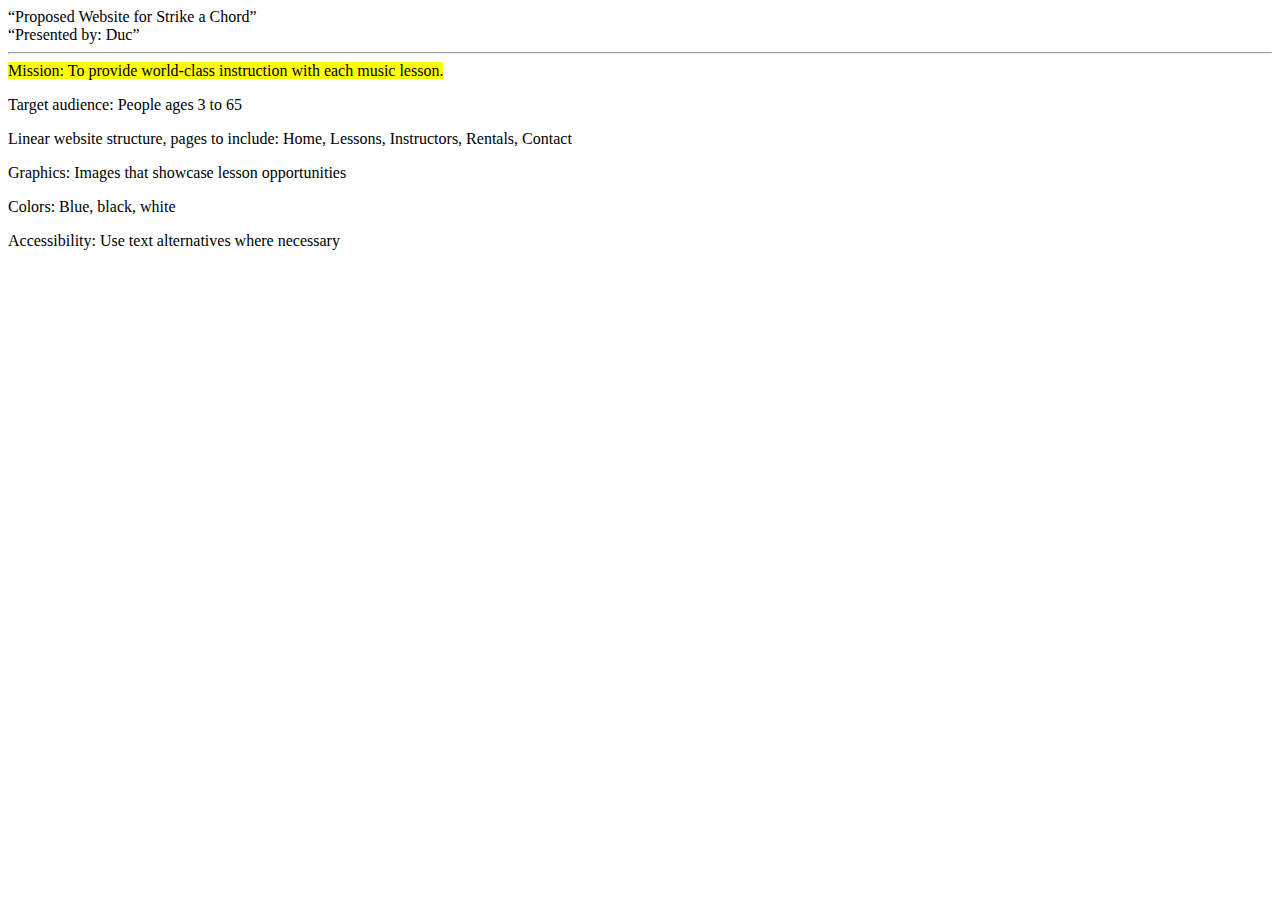
<file: Chapter1/lab1/plan.html>
<!DOCTYPE html>
<html lang="en">
<head>
    <meta charset='utf-8'>
    <title>Strike a Chord</title>
</head>
<body>
    <q>Proposed Website for Strike a Chord</q><br>
    <q>Presented by: Duc</q>
    <hr>

    <mark>Mission: To provide world-class instruction with each music lesson.</mark>

    <p>Target audience: People ages 3 to 65</p>

    <p>Linear website structure, pages to include: Home, Lessons, Instructors, Rentals, Contact</p>

    <p>Graphics: Images that showcase lesson opportunities</p>

    <p>Colors: Blue, black, white</p>

    <p>Accessibility: Use text alternatives where necessary</p>
</body>
</html>
</file>
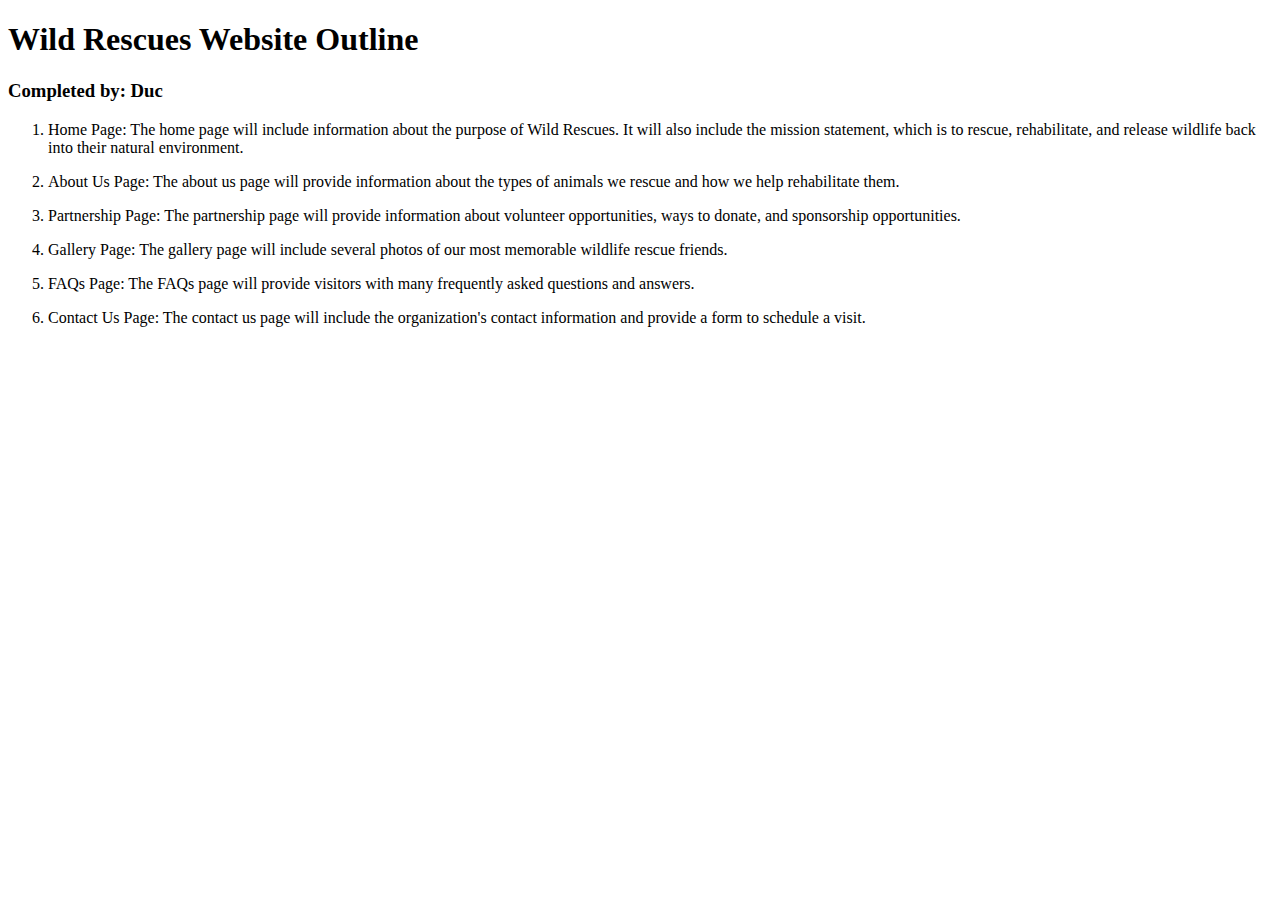
<file: Chapter1/lab2/rescuepages.html>
<!DOCTYPE html>
<html lang="en">
  <head>
    <meta charset="utf-8" />
    <title>Wild Rescues</title>
  </head>
  <body>
    <h1>Wild Rescues Website Outline</h1>

    <h3>Completed by: Duc</h3>

    <ol>
      <li>
        <p>
          Home Page: The home page will include information about the purpose of
          Wild Rescues. It will also include the mission statement, which is to
          rescue, rehabilitate, and release wildlife back into their natural
          environment.
        </p>
      </li>
      <li>
        <p>
          About Us Page: The about us page will provide information about the
          types of animals we rescue and how we help rehabilitate them.
        </p>
      </li>
      <li>
        <p>
          Partnership Page: The partnership page will provide information about
          volunteer opportunities, ways to donate, and sponsorship
          opportunities.
        </p>
      </li>
      <li>
        <p>
          Gallery Page: The gallery page will include several photos of our most
          memorable wildlife rescue friends.
        </p>
      </li>
      <li>
        <p>
          FAQs Page: The FAQs page will provide visitors with many frequently
          asked questions and answers.
        </p>
      </li>
      <li>
        <p>
          Contact Us Page: The contact us page will include the organization's
          contact information and provide a form to schedule a visit.
        </p>
      </li>
    </ol>
  </body>
</html>
</file>
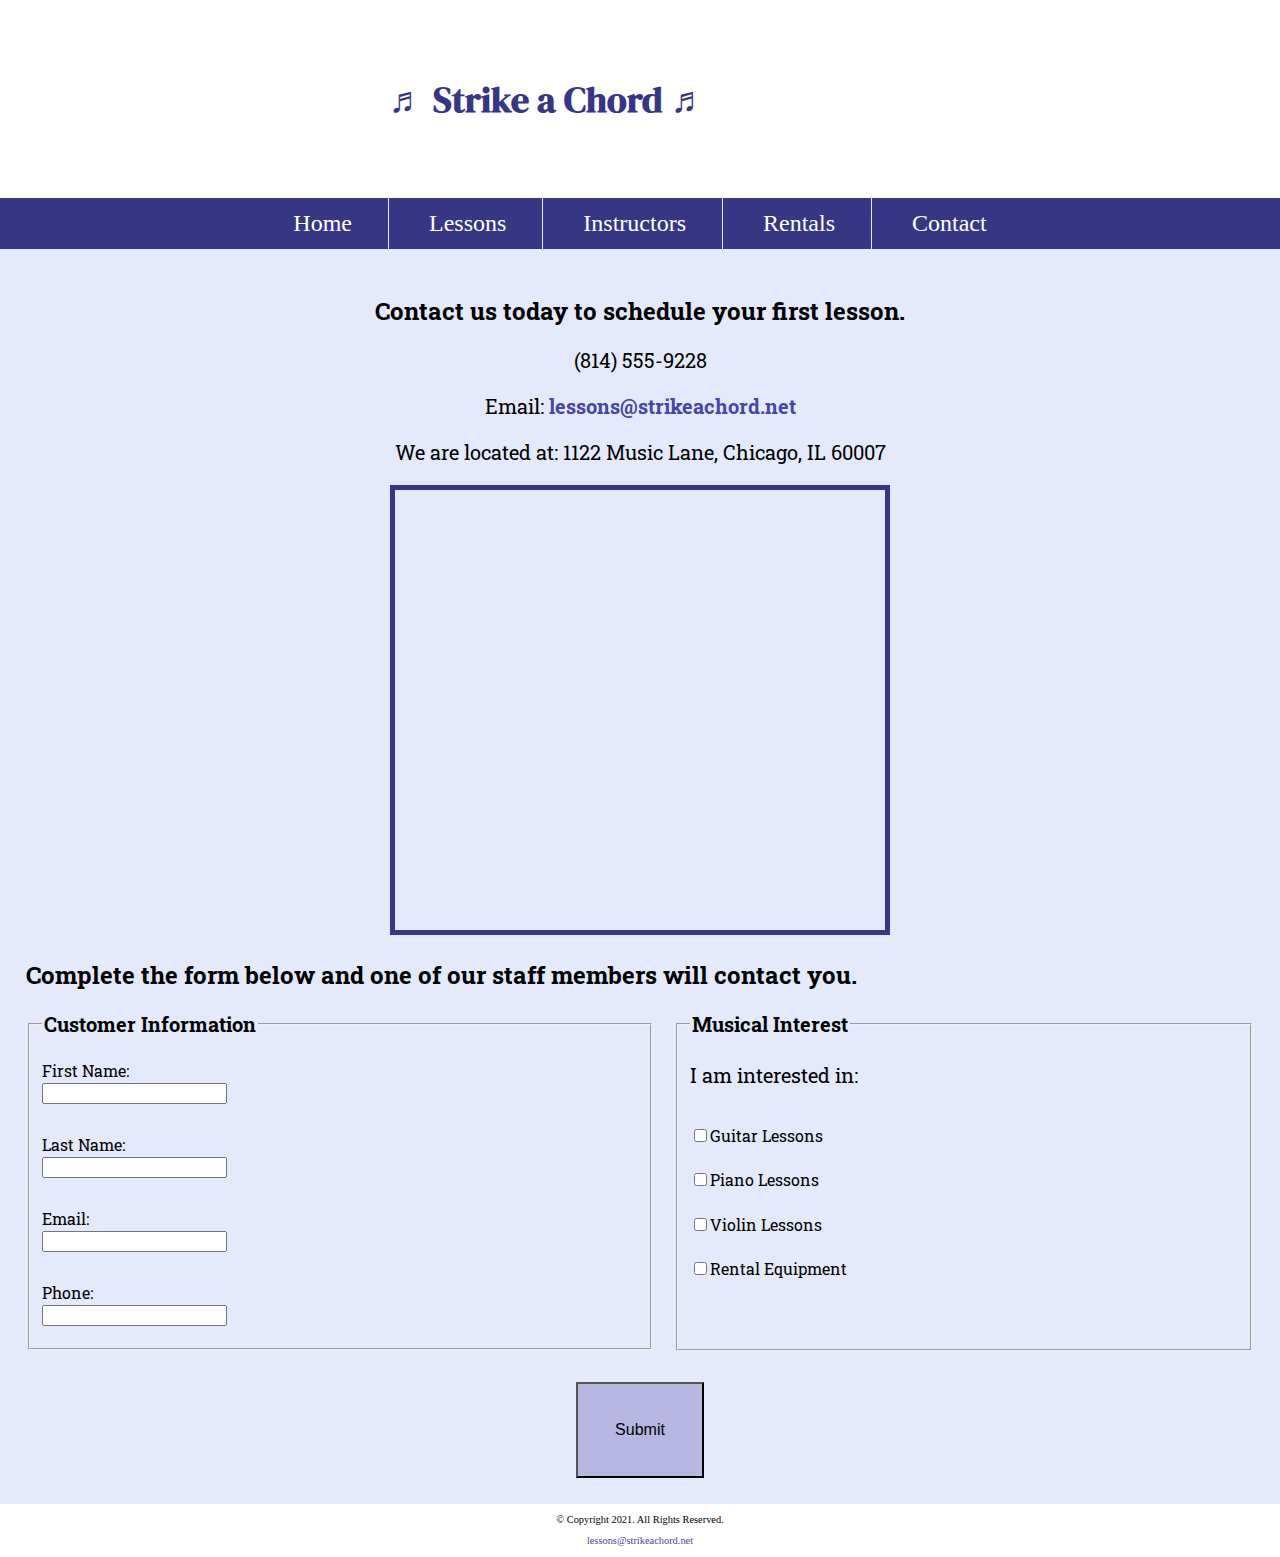
<file: Chapter10/lab1/contact.html>
<!DOCTYPE html>
<!-- This website template was created by: Student’s First Name Student’s Last Name -->
<html lang="en">
  <head>
    <meta charset="utf-8" />
    <meta name="viewport" content="width=device-width, initial-scale=1.0" />
    <title>Strike a Chord: Contact Page</title>
    <!-- favicon -->
    <link rel="shortcut icon" href="images/favicon.ico" />
    <link
      rel="icon"
      type="image/png"
      sizes="32x32"
      href="/images/favicon-32-music.png"
    />

    <link
      rel="apple-touch-icon"
      sizes="180x180"
      href="images/apple-
        touch-icon.png"
    />

    <link rel="icon" sizes="192x192" href="images/android-chrome-192.png" />
    <!-- css file -->
    <link rel="stylesheet" href="css/styles.css" />
    <!-- google font -->
    <link rel="preconnect" href="https://fonts.googleapis.com" />
    <link rel="preconnect" href="https://fonts.gstatic.com" crossorigin />
    <link
      href="https://fonts.googleapis.com/css2?family=DM+Serif+Display:ital@1&family=Roboto+Slab:wght@100..900&display=swap"
      rel="stylesheet"
    />
  </head>

  <body>
    <div id="container">
      <!-- Use the header area for the website name or logo -->
      <header>
        <h1>
          <span class="tab-desk"> &#9836; </span>
          Strike a Chord
          <span class="tab-desk">&#9836;</span>
        </h1>
      </header>

      <!-- Use the nav area to add hyperlinks to other pages within the website -->
      <nav>
        <ul>
          <li><a href="music.html">Home</a></li>
          <li><a href="lessons.html">Lessons</a></li>
          <li><a href="instructors.html">Instructors</a></li>
          <li><a href="rentals.html">Rentals</a></li>
          <li><a href="contact.html">Contact</a></li>
        </ul>
      </nav>

      <!-- Use the main area to add the main content of the webpage -->
      <main>
        <div id="contact">
          <h2>Contact us today to schedule your first lesson.</h2>
          <p class="tel-link mobile">
            <a href="tel:814559228">(814) 555-9228</a>
          </p>
          <p class="tab-desk">(814) 555-9228</p>
          <p>
            Email:
            <a href="”mailto:lessons@strikeachord.net”" class="email-link"
              >lessons@strikeachord.net</a
            >
          </p>
          <p>We are located at: 1122 Music Lane, Chicago, IL 60007</p>
          <iframe
            src="https://www.google.com/maps/embed?pb=!1m18!1m12!1m3!1d2970.6160250687076!2d-87.62493068783309!3d41.879607065199025!2m3!1f0!2f0!3f0!3m2!1i1024!2i768!4f13.1!3m3!1m2!1s0x880e2ca3e2d94695%3A0x4829f3cc9ca2d0de!2zVmnhu4duIE5naOG7hyB0aHXhuq10IENoaWNhZ28!5e0!3m2!1svi!2s!4v1736753728366!5m2!1svi!2s"
            width="600"
            height="450"
            allowfullscreen=""
            loading="lazy"
            referrerpolicy="no-referrer-when-downgrade"
            class="map"
          ></iframe>
        </div>

        <div id="form">
          <h2>
            Complete the form below and one of our staff members will contact
            you.
          </h2>

          <form action="" class="form-grid">
            <!-- Start Form -->
            <fieldset>
              <legend>Customer Information</legend>

              <label for="fName">First Name:</label>
              <input type="text" name="fName" id="fName" />

              <label for="lName">Last Name:</label>
              <input type="text" name="lName" id="lName" />

              <label for="email">Email:</label>
              <input type="email" name="email" id="email" />

              <label for="phone">Phone:</label>
              <input type="tel" id="phone" name="phone" />
            </fieldset>

            <fieldset>
              <legend>Musical Interest</legend>

              <p>I am interested in:</p>
              <label for="guitarles"
                ><input
                  type="checkbox"
                  name="interest"
                  id="guitarles"
                  value="Guitar Lessons"
                />Guitar Lessons</label
              >

              <label for="piano"
                ><input
                  type="checkbox"
                  name="interest"
                  id="pianoles"
                  value="Piano Lessons"
                />Piano Lessons</label
              >

              <label for="violin"
                ><input
                  type="checkbox"
                  name="interest"
                  id="violinles"
                  value="Violin Lessons"
                />Violin Lessons</label
              >

              <label for="rent"
                ><input
                  type="checkbox"
                  name="interest"
                  id="rent"
                  value="Rental Equipment"
                />Rental Equipment</label
              >

            </fieldset>

            <input id="submit" type="submit" value="Submit" class="btn"></input>
          </form>
        </div>
      </main>

      <!-- Use the footer area to add webpage footer content -->
      <footer>
        <p>&copy; Copyright 2021. All Rights Reserved.</p>
        <p>
          <a href="mailto:lessons@strikeachord.net">lessons@strikeachord.net</a>
        </p>
      </footer>
    </div>
  </body>
</html>
</file>
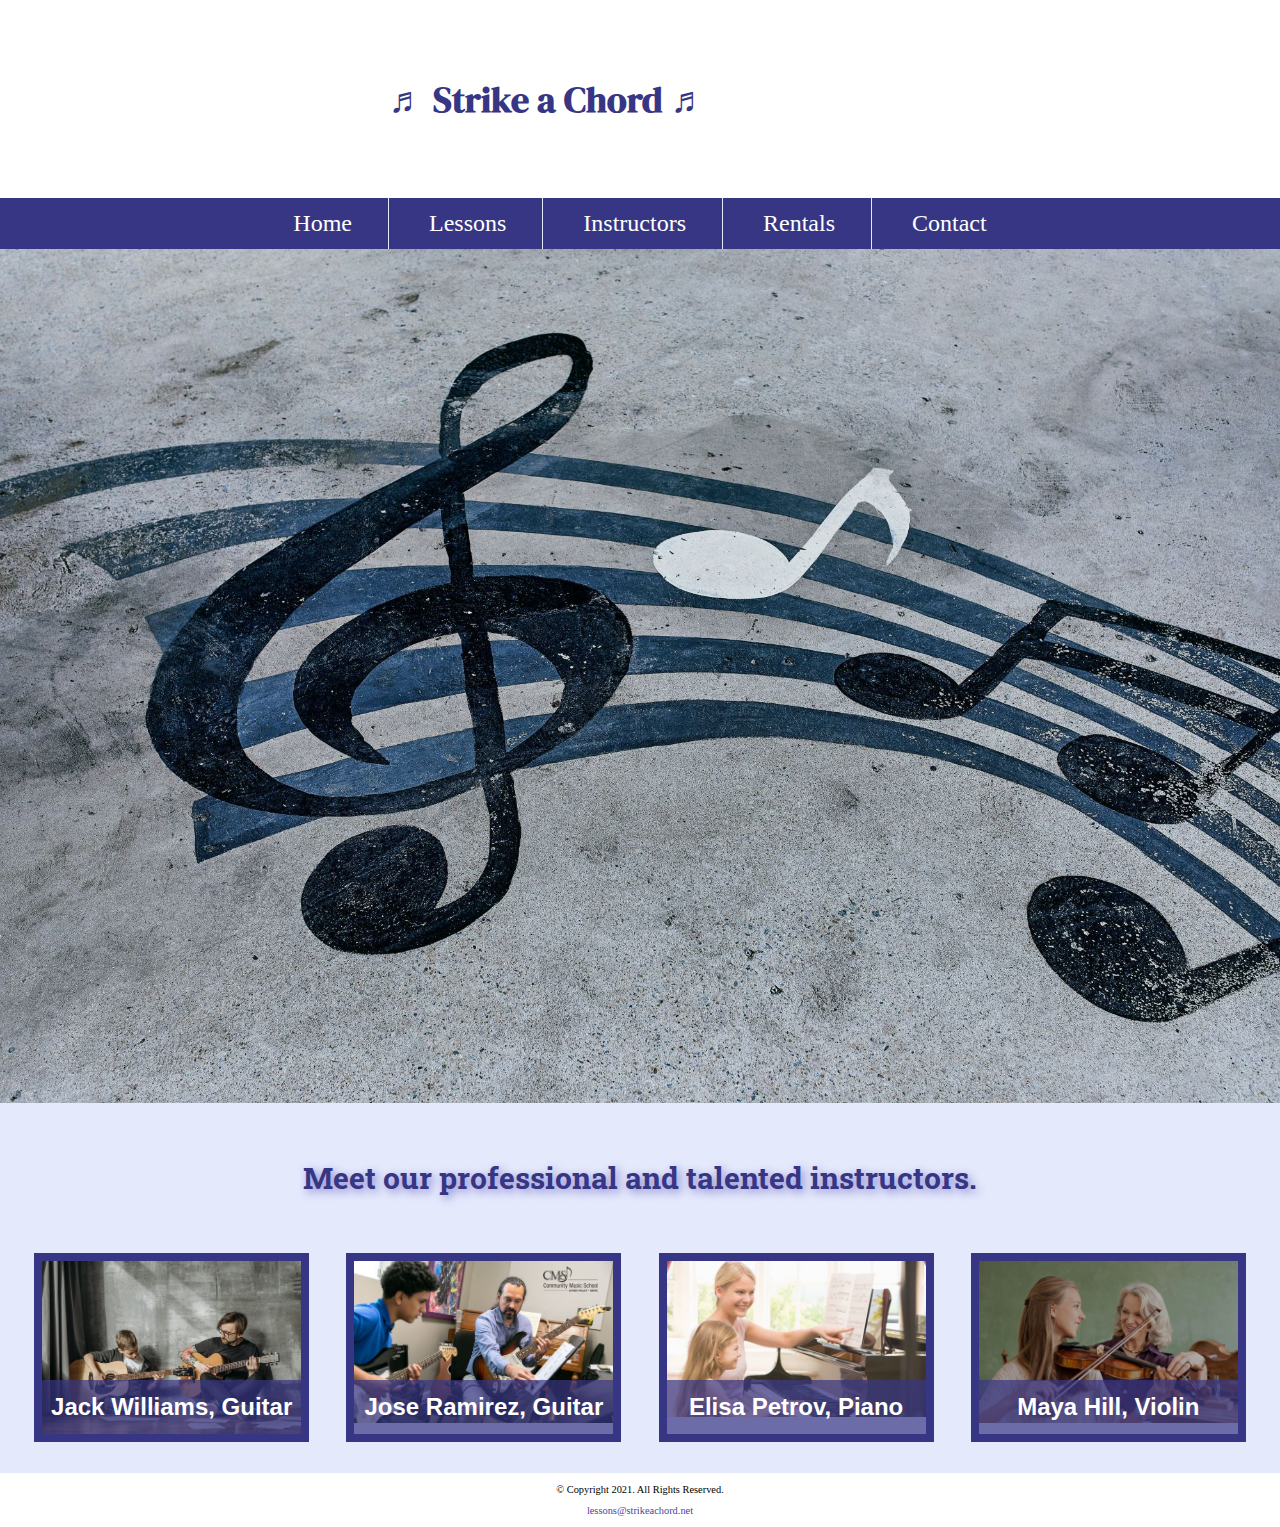
<file: Chapter10/lab1/instructors.html>
<!DOCTYPE html>
<!-- This website template was created by: 
 Student name: Duc Vo
 File name: instructors.html
 Data: 23/1/2025
  -->
<html lang="en">
  <head>
    <meta charset="utf-8" />
    <meta name="viewport" content="width=device-width, initial-scale=1.0" />
    <title>Strike a Chord: Instructors Page</title>
    <!-- favicon -->
    <link rel="shortcut icon" href="images/favicon.ico" />
    <link
      rel="icon"
      type="image/png"
      sizes="32x32"
      href="/images/favicon-32-music.png"
    />

    <link
      rel="apple-touch-icon"
      sizes="180x180"
      href="images/apple-
        touch-icon.png"
    />

    <link rel="icon" sizes="192x192" href="images/android-chrome-192.png" />
    <!-- css file -->
    <link rel="stylesheet" href="css/styles.css" />
    <!-- google font -->
    <link rel="preconnect" href="https://fonts.googleapis.com" />
    <link rel="preconnect" href="https://fonts.gstatic.com" crossorigin />
    <link
      href="https://fonts.googleapis.com/css2?family=DM+Serif+Display:ital@1&family=Roboto+Slab:wght@100..900&display=swap"
      rel="stylesheet"
    />
  </head>
  <body>
    <!-- Use the header area for the website name or logo -->
    <header>
      <h1>
        <span class="tab-desk"> &#9836; </span>
        Strike a Chord
        <span class="tab-desk">&#9836;</span>
      </h1>
    </header>

    <!-- Use the nav area to add hyperlinks to other pages within the website -->
    <nav>
      <ul>
        <li><a href="music.html">Home</a></li>
        <li><a href="lessons.html">Lessons</a></li>
        <li><a href="instructors.html">Instructors</a></li>
        <li><a href="rentals.html">Rentals</a></li>
        <li><a href="contact.html">Contact</a></li>
      </ul>
    </nav>

    <!-- Hero Image -->
    <div id="hero" class="tab-desk">
      <img src="/images/music-notes.jpg" alt="colorful music notes" />
    </div>

    <!-- Use the main area to add the main content of the webpage -->
    <main class="grid">
      <aside id="intro">
        <p>Meet our professional and talented instructors.</p>
      </aside>

      <figure>
        <img src="/images/guitar-instructor.jpg" alt="guitar instructor" />
        <figcaption>Jack Williams, Guitar</figcaption>
      </figure>

      <figure>
        <img
          src="/images/electric-guitar-instructor.jpg"
          alt="electric-guitar-instructor"
        />
        <figcaption>Jose Ramirez, Guitar</figcaption>
      </figure>

      <figure>
        <img src="/images/piano-instructor.jpg" alt="piano instructor" />
        <figcaption>Elisa Petrov, Piano</figcaption>
      </figure>

      <figure>
        <img src="/images/violin-instructor.jpg" alt="violin instructor" />
        <figcaption>Maya Hill, Violin</figcaption>
      </figure>
    </main>

    <!-- Use the footer area to add webpage footer content -->
    <footer>
      <p>&copy; Copyright 2021. All Rights Reserved.</p>
      <p>
        <a href="mailto:lessons@strikeachord.net">lessons@strikeachord.net</a>
      </p>
    </footer>
  </body>
</html>
</file>
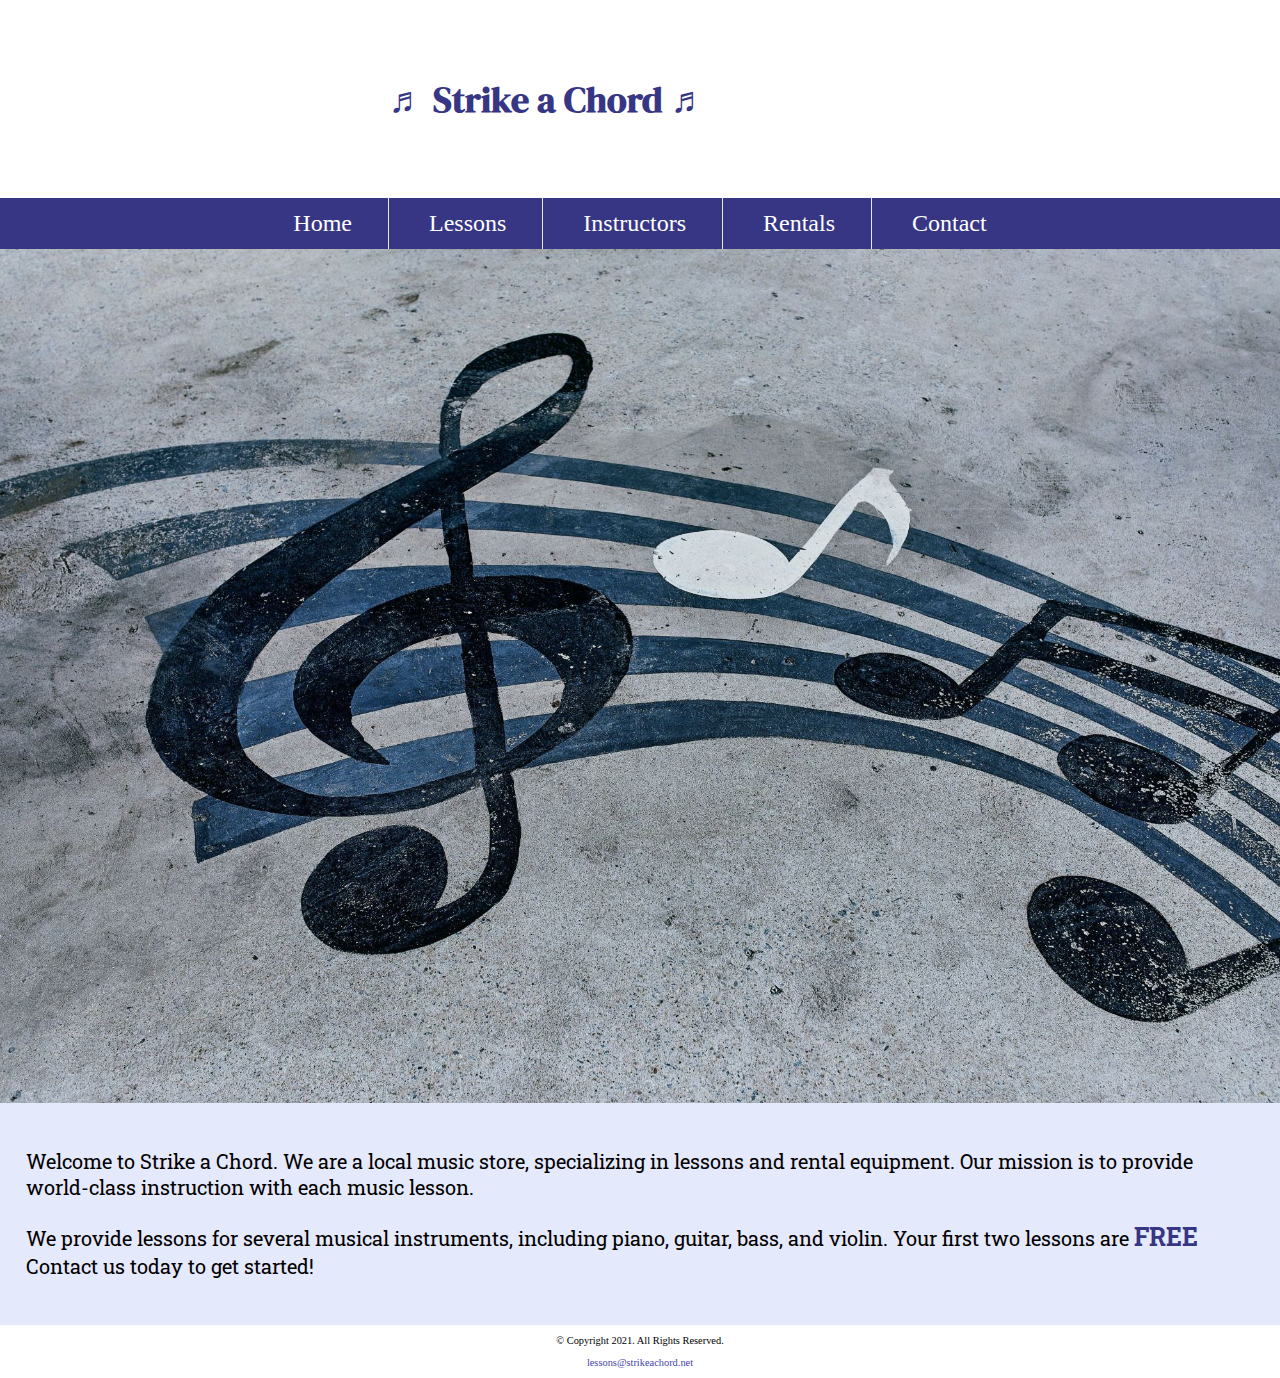
<file: Chapter10/lab1/music.html>
<!DOCTYPE html>
<!-- This website template was created by: 
 Student name: Duc Vo
 File name: music.html
 Data: 9/1/2025
  -->
<html lang="en">
  <head>
    <meta charset="utf-8" />
    <meta name="viewport" content="width=device-width, initial-scale=1.0" />
    <title>Strike a Chord: Home Page</title>
    <!-- favicon -->
    <link rel="shortcut icon" href="images/favicon.ico" />
    <link
      rel="icon"
      type="image/png"
      sizes="32x32"
      href="/images/favicon-32-music.png"
    />

    <link
      rel="apple-touch-icon"
      sizes="180x180"
      href="images/apple-
    touch-icon.png"
    />

    <link rel="icon" sizes="192x192" href="images/android-chrome-192.png" />
    <!-- css file -->
    <link rel="stylesheet" href="css/styles.css" />
    <!-- google font -->
    <link rel="preconnect" href="https://fonts.googleapis.com" />
    <link rel="preconnect" href="https://fonts.gstatic.com" crossorigin />
    <link
      href="https://fonts.googleapis.com/css2?family=DM+Serif+Display:ital@1&family=Roboto+Slab:wght@100..900&display=swap"
      rel="stylesheet"
    />
  </head>
  <body>
    <!-- Use the header area for the website name or logo -->
    <header>
      <h1>
        <span class="tab-desk"> &#9836; </span>
        Strike a Chord
        <span class="tab-desk">&#9836;</span>
      </h1>
    </header>

    <!-- Use the nav area to add hyperlinks to other pages within the website -->

    <!-- Mobile Nav -->
    <nav class="mobile-nav">
      <div id="menu-links">
        <a href="music.html">Home</a>
        <a href="lessons.html">Lessons</a>
        <a href="instructors.html">Instructors</a>
        <a href="rentals.html">Rentals</a>
        <a href="contact.html">Contact Us</a>
      </div>

      <a class="menu-icon" onclick="hamburger()">
        <div>&#9776;</div>
      </a>
    </nav>

    <nav class="tab-desk">
      <ul>
        <li><a href="music.html">Home</a></li>
        <li><a href="lessons.html">Lessons</a></li>
        <li><a href="instructors.html">Instructors</a></li>
        <li><a href="rentals.html">Rentals</a></li>
        <li><a href="contact.html">Contact</a></li>
      </ul>
    </nav>

    <!-- Hero Image -->
    <div id="hero" class="tab-desk">
      <img src="/images/music-notes.jpg" alt="colorful music notes" />
    </div>

    <!-- Use the main area to add the main content of the webpage -->
    <main>
      <div id="intro">
        <p>
          Welcome to Strike a Chord. We are a local music store, specializing in
          lessons and rental equipment. Our mission is to provide world-class
          instruction with each music lesson.
        </p>

        <p>
          We provide lessons for several musical instruments, including piano,
          guitar, bass, and violin. Your first two lessons are
          <span class="action">FREE</span> Contact us today to get started!
        </p>
      </div>
    </main>

    <!-- Use the footer area to add webpage footer content -->
    <footer>
      <p>&copy; Copyright 2021. All Rights Reserved.</p>
      <p>
        <a href="mailto:lessons@strikeachord.net">lessons@strikeachord.net</a>
      </p>
    </footer>

    <script src="./scripts/scripts.js"></script>
    
  </body>
</html>
</file>
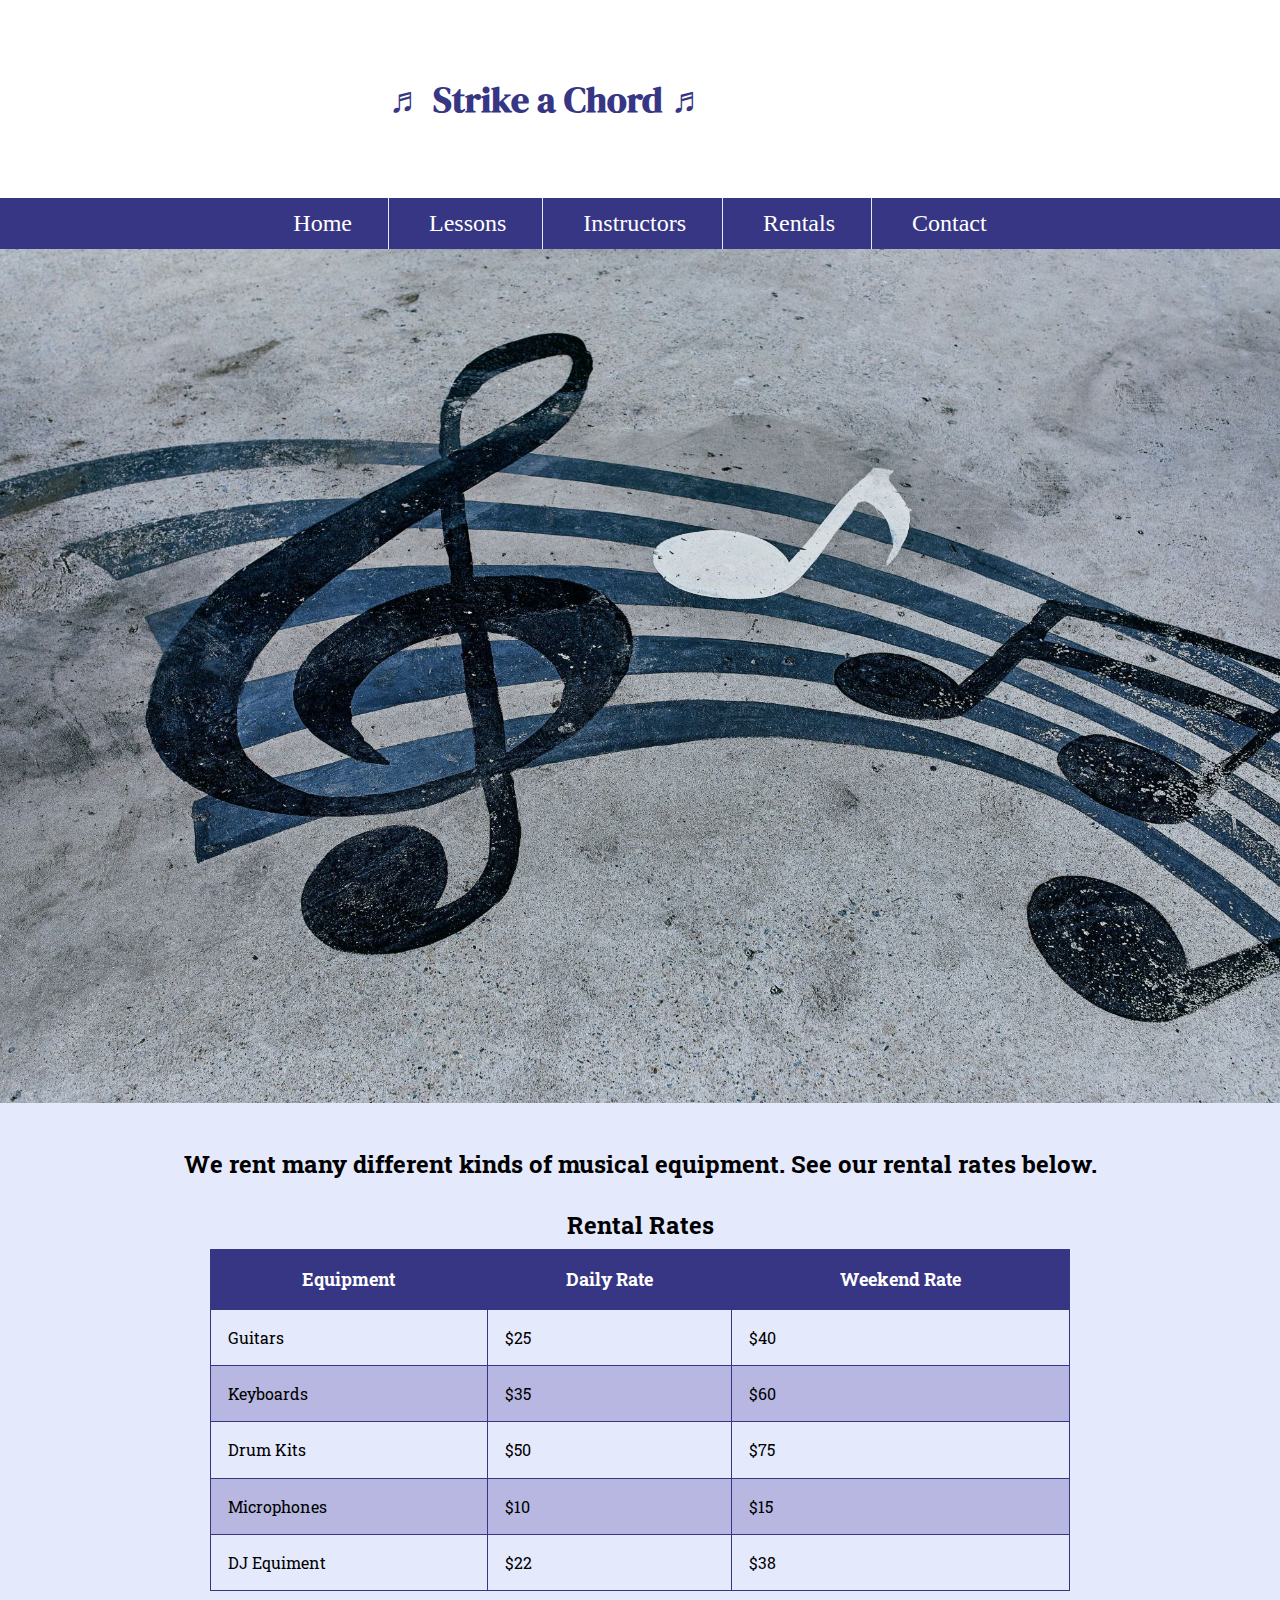
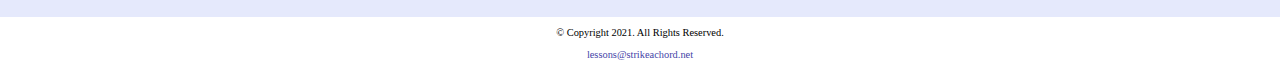
<file: Chapter10/lab1/rentals.html>
<!DOCTYPE html>
<!-- This website template was created by: 
 Student name: Duc Vo
 File name: music.html
 Data: 9/1/2025
  -->
<html lang="en">
  <head>
    <meta charset="utf-8" />
    <meta name="viewport" content="width=device-width, initial-scale=1.0" />
    <title>Strike a Chord: Rentals Page</title>
    <!-- favicon -->
    <link rel="shortcut icon" href="images/favicon.ico" />
    <link
      rel="icon"
      type="image/png"
      sizes="32x32"
      href="/images/favicon-32-music.png"
    />

    <link
      rel="apple-touch-icon"
      sizes="180x180"
      href="images/apple-
    touch-icon.png"
    />

    <link rel="icon" sizes="192x192" href="images/android-chrome-192.png" />
    <!-- css file -->
    <link rel="stylesheet" href="css/styles.css" />
    <!-- google font -->
    <link rel="preconnect" href="https://fonts.googleapis.com" />
    <link rel="preconnect" href="https://fonts.gstatic.com" crossorigin />
    <link
      href="https://fonts.googleapis.com/css2?family=DM+Serif+Display:ital@1&family=Roboto+Slab:wght@100..900&display=swap"
      rel="stylesheet"
    />
  </head>
  <body>
    <!-- Use the header area for the website name or logo -->
    <header>
      <h1>
        <span class="tab-desk"> &#9836; </span>
        Strike a Chord
        <span class="tab-desk">&#9836;</span>
      </h1>
    </header>

    <!-- Use the nav area to add hyperlinks to other pages within the website -->
    <nav>
      <ul>
        <li><a href="music.html">Home</a></li>
        <li><a href="lessons.html">Lessons</a></li>
        <li><a href="instructors.html">Instructors</a></li>
        <li><a href="rentals.html">Rentals</a></li>
        <li><a href="contact.html">Contact</a></li>
      </ul>
    </nav>

    <!-- Hero Image -->
    <div id="hero" class="tab-desk">
      <img src="/images/music-notes.jpg" alt="colorful music notes" />
    </div>

    <!-- Use the main area to add the main content of the webpage -->
    <main>
      <div id="rental">
        <h2>We rent many different kinds of musical equipment. See our rental rates below.</h2>


        <table>
          <caption>Rental Rates</caption>

          <tr>
            <!-- Row 1 -->
            <th>Equipment</th>
            <th>Daily Rate</th>
            <th>Weekend Rate</th>
          </tr>

          <tr>
            <!-- Row 2 -->
            <td>Guitars</td>
            <td>$25</td>
            <td>$40</td>
          </tr>

          <tr>
            <!-- Row 3 -->
             <td>Keyboards</td>
             <td>$35</td>
             <td>$60</td>
          </tr>

          <tr>
            <!-- Row 4 -->
             <td>Drum Kits</td>
             <td>$50</td>
             <td>$75</td>
          </tr>

          <tr>
            <!-- Row 5 -->
             <td>Microphones</td>
             <td>$10</td>
             <td>$15</td>
          </tr>

          <tr>
            <!-- Row 6 -->
             <td>DJ Equiment</td>
             <td>$22</td>
             <td>$38</td>
          </tr>

        </table>
      </div>
    </main>

    <!-- Use the footer area to add webpage footer content -->
    <footer>
      <p>&copy; Copyright 2021. All Rights Reserved.</p>
      <p>
        <a href="mailto:lessons@strikeachord.net">lessons@strikeachord.net</a>
      </p>
    </footer>
  </body>
</html>
</file>
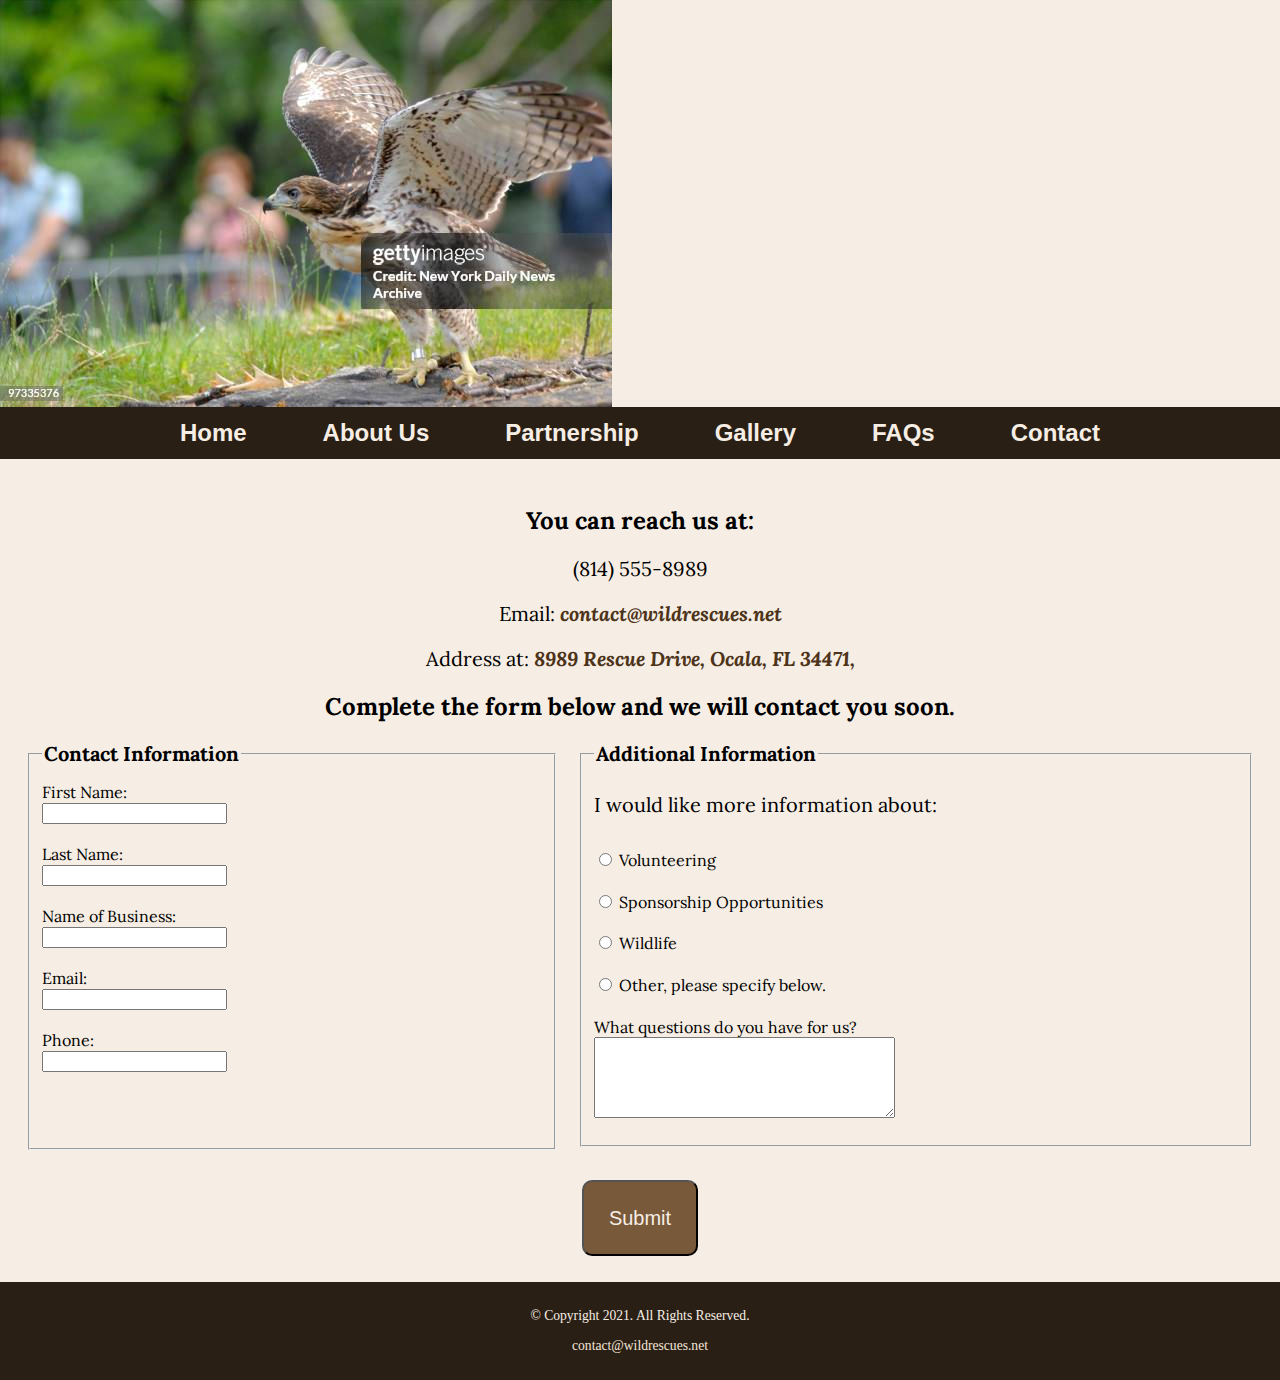
<file: Chapter10/lab2/contact.html>
<!DOCTYPE html>
<!-- This website template was created by: Student’s First Name Student’s Last Name -->
<html lang="en">
  <head>
    <meta charset="utf-8" />
    <meta name="viewport" content="width=device-width, initial-scale=1.0" />
    <title>Wild Rescues: Contact</title>
    <!-- Favicon links -->
    <link rel="shortcut icon" href="images/favicon.ico" />
    <link
      rel="icon"
      type="image/png"
      sizes="32x32"
      href="/images/favicon-32-wildlife.png"
    />
    <link
      rel="apple-touch-icon"
      sizes="180x180"
      href="images/apple-touch-icon.png"
    />
    <link rel="icon" sizes="192x192" href="images/android-chrome-192.png" />
    <!-- css file -->
    <link rel="stylesheet" href="css/styles.css" />
    <!-- google font -->
    <link rel="preconnect" href="https://fonts.googleapis.com" />
    <link rel="preconnect" href="https://fonts.gstatic.com" crossorigin />
    <link
      href="https://fonts.googleapis.com/css2?family=Emblema+One&family=Lora:ital,wght@0,400..700;1,400..700&display=swap"
      rel="stylesheet"
    />
  </head>
  <body>
    <div class="wrapper">
      <div id="container">
        <!-- Use the header area for the website name or logo -->
        <header>
          <div class="tab-desk">
            <a href="wildlife.html"
              ><img src="/images/baby-hawk.jpg" alt="rescued baby hawk."
            /></a>
          </div>
          <div class="mobile">
            <h1>&#128062; Wild Rescues</h1>
            <h3>Rescue. Rehabilitate. Release.</h3>
          </div>
        </header>

        <!-- Use the nav area to add hyperlinks to other pages within the website -->
        <nav>
          <ul>
            <li><a href="wildlife.html">Home</a></li>
            <li><a href="about.html">About Us</a></li>
            <li><a href="partnership.html">Partnership</a></li>
            <li><a href="gallery.html">Gallery</a></li>
            <li><a href="faqs.html">FAQs</a></li>
            <li><a href="contact.html">Contact</a></li>
          </ul>
        </nav>

        <!-- Use the main area to add the main content of the webpage -->
        <main>
          <div id="contact">
            <h2>You can reach us at:</h2>
            <p class="tel-link round mobile">
              <a href="tel:814558989">(814) 555-8989</a>
            </p>
            <p class="tab-desk">(814) 555-8989</p>
            <p>
              Email:
              <a href="mailto:contact@wildrescues.net" class="link"
                >contact@wildrescues.net</a
              >
            </p>
            <p>
              Address at:
              <a href="" class="link">8989 Rescue Drive, Ocala, FL 34471,</a>
            </p>
          </div>

          <div id="form">
            <h2>Complete the form below and we will contact you soon.</h2>

            <form action="" class="form-grid">
              <!-- Start Form -->

              <fieldset>
                <legend>Contact Information</legend>

                <label for="fName">First Name:</label>
                <input type="text" name="fName" id="fName" />

                <label for="lName">Last Name:</label>
                <input type="text" name="lName" id="lName" />

                <label for="bName">Name of Business:</label>
                <input type="text" name="bName" id="bName" />

                <label for="email">Email:</label>
                <input type="email" name="email" id="email" />

                <label for="phone">Phone:</label>
                <input type="tel" name="phone" id="phone" />
              </fieldset>

              <fieldset>
                <legend>Additional Information</legend>

                <p>I would like more information about:</p>

                <label for="vol">
                  <input
                    type="radio"
                    name="info"
                    id="vol"
                    value="Volunteering"
                  />
                  Volunteering
                </label>

                <label for="sponsor">
                  <input
                    type="radio"
                    name="info"
                    id="sponsor"
                    value="Sponsorship Opportunities"
                  />
                  Sponsorship Opportunities
                </label>

                <label for="wild">
                  <input type="radio" name="info" id="wild" value="Wildlife" />
                  Wildlife
                </label>

                <label for="other">
                  <input type="radio" name="info" id="other" value="Other" />
                  Other, please specify below.
                </label>

                <label for="questions"
                  >What questions do you have for us?</label
                >
                <textarea
                  name="questions"
                  id="questions"
                  rows="5"
                  cols="35"
                ></textarea>
              </fieldset>

              <input type="submit" id="submit" class="btn" value="Submit" />
            </form>
          </div>
        </main>

        <!-- Use the footer area to add webpage footer content -->
        <footer>
          <p>&copy; Copyright 2021. All Rights Reserved.</p>
          <p>
            <a href="mailto:contact@wildrescues.net "
              >contact@wildrescues.net</a
            >
          </p>
        </footer>
      </div>
    </div>
  </body>
</html>
</file>
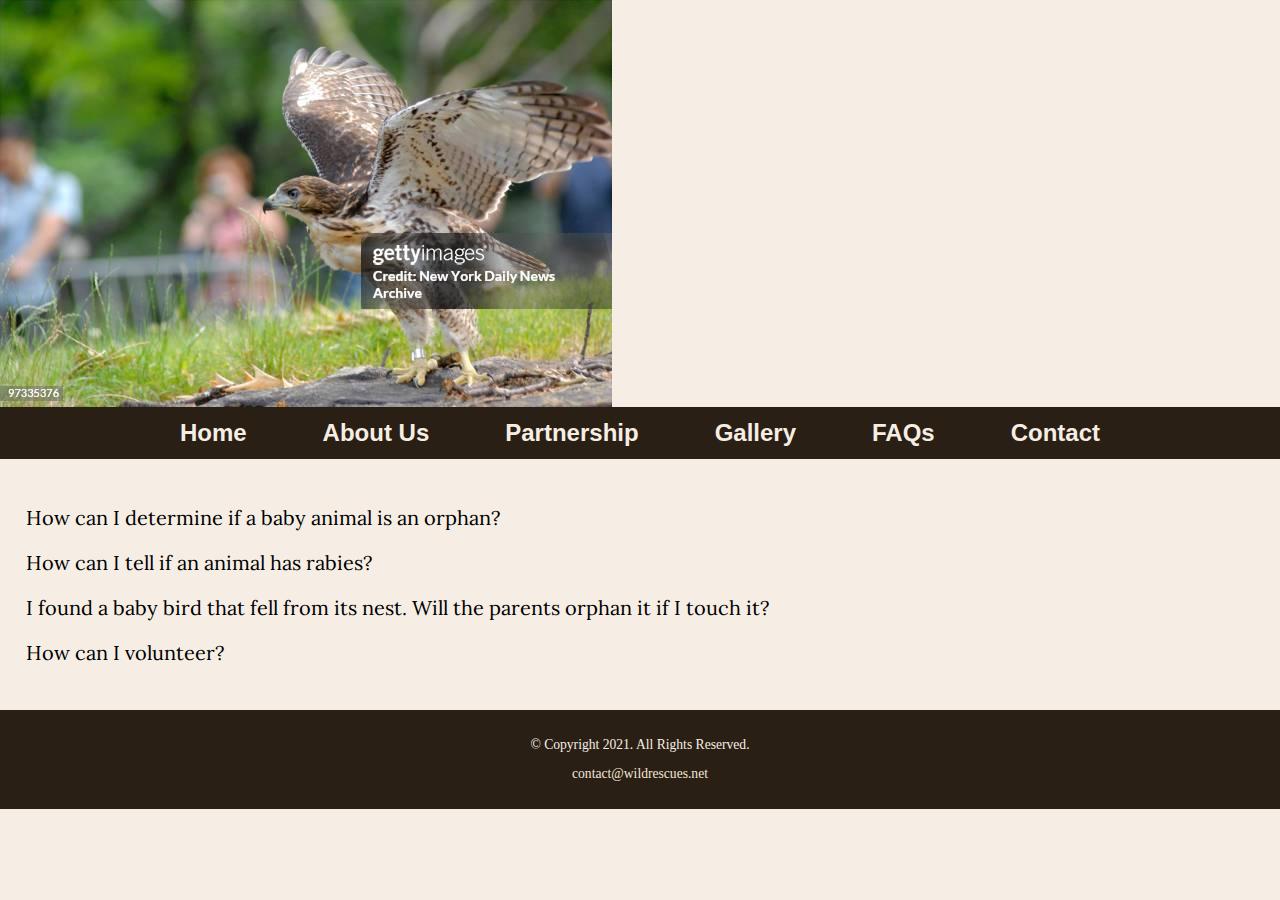
<file: Chapter10/lab2/faqs.html>
<!DOCTYPE html>
<!-- This website template was created by: 
 Student name: Duc Vo
 File name: wildlife.html
 Data: 9/1/2025
  -->
<html lang="en">
  <head>
    <meta charset="utf-8" />
    <meta name="viewport" content="width=device-width, initial-scale=1.0" />
    <title>Wild Rescues: FAQs</title>
    <!-- Favicon links -->
    <link rel="shortcut icon" href="images/favicon.ico" />
    <link
      rel="icon"
      type="image/png"
      sizes="32x32"
      href="/images/favicon-32-wildlife.png"
    />
    <link
      rel="apple-touch-icon"
      sizes="180x180"
      href="images/apple-touch-icon.png"
    />
    <link rel="icon" sizes="192x192" href="images/android-chrome-192.png" />
    <!-- css file -->
    <link rel="stylesheet" href="css/styles.css" />
    <!-- google font -->
    <link rel="preconnect" href="https://fonts.googleapis.com" />
    <link rel="preconnect" href="https://fonts.gstatic.com" crossorigin />
    <link
      href="https://fonts.googleapis.com/css2?family=Emblema+One&family=Lora:ital,wght@0,400..700;1,400..700&display=swap"
      rel="stylesheet"
    />
  </head>
  <body>
    <div class="wrapper">
      <!-- Use the header area for the website name or logo -->
      <header>
        <div class="tab-desk">
          <a href="wildlife.html"
            ><img src="/images/baby-hawk.jpg" alt="rescued baby hawk."
          /></a>
        </div>
        <div class="mobile">
          <h1>&#128062; Wild Rescues</h1>
          <h3>Rescue. Rehabilitate. Release.</h3>
        </div>
      </header>

      <!-- Use the nav area to add hyperlinks to other pages within the website -->

      <!-- Mobile Nav -->
      <nav class="mobile-nav">
        <div id="nav-links">
          <a href="index.html">Home</a>
          <a href="about.html">About Us</a>
          <a href="partnership.html">Partnership</a>
          <a href="gallery.html">Gallery</a>
          <a href="faqs.html">FAQs</a>
          <a href="contact.html">Contact Us</a>
        </div>

        <a class="nav-icon" onclick="hamburger()">
          <div id="icon">&#9776;</div>
        </a>
      </nav>

      <nav class="tab-desk">
        <ul>
          <li><a href="wildlife.html">Home</a></li>
          <li><a href="about.html">About Us</a></li>
          <li><a href="partnership.html">Partnership</a></li>
          <li><a href="gallery.html">Gallery</a></li>
          <li><a href="faqs.html">FAQs</a></li>
          <li><a href="contact.html">Contact</a></li>
        </ul>
      </nav>

      <!-- Use the main area to add the main content of the webpage -->
      <main>
        <div id="questions">
          <p onclick="ans1()">
            How can I determine if a baby animal is an orphan?
          </p>
          <p onclick="ans2()">How can I tell if an animal has rabies?</p>
          <p onclick="ans3()">
            I found a baby bird that fell from its nest. Will the parents orphan
            it if I touch it?
          </p>
          <p onclick="ans4()">How can I volunteer?</p>
        </div>
        <div id="answer">
          <h2>Answer:</h2>
          <p></p>
        </div>
      </main>

      <!-- Use the footer area to add webpage footer content -->
      <footer>
        <p>&copy; Copyright 2021. All Rights Reserved.</p>
        <p>
          <a href="mailto:contact@wildrescues.net ">contact@wildrescues.net</a>
        </p>
      </footer>
    </div>

    <script src="./scripts/script.js"></script>
  </body>
</html>
</file>
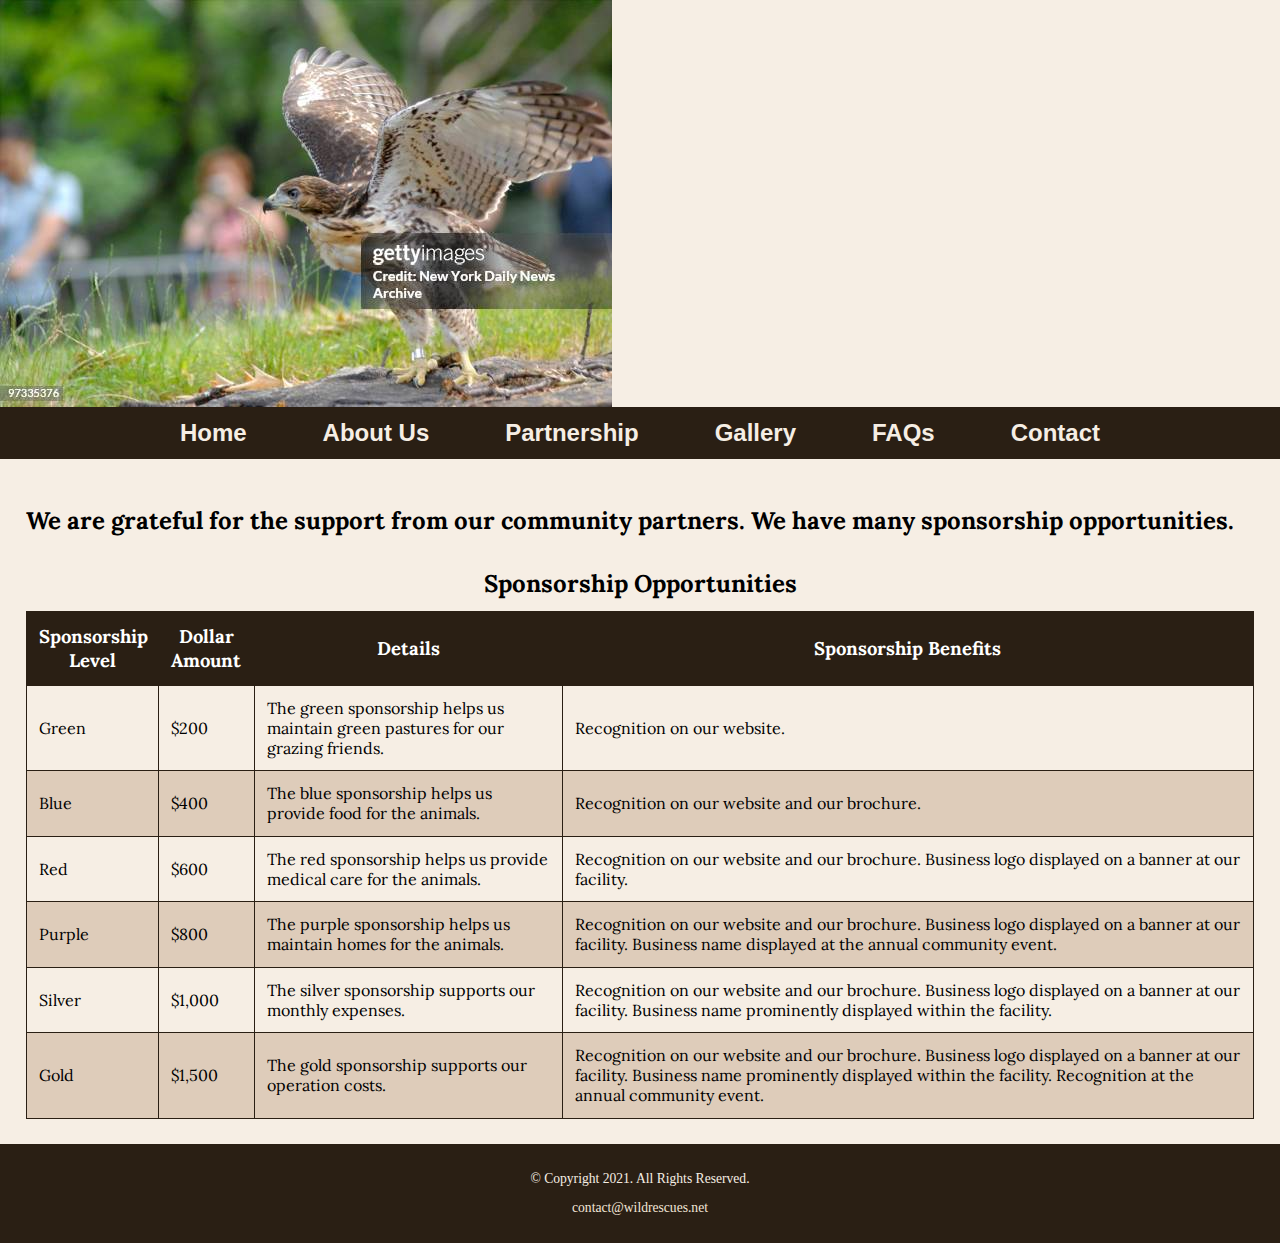
<file: Chapter10/lab2/partnership.html>
<!DOCTYPE html>
<!-- This website template was created by: 
 Student name: Duc Vo
 File name: partnership.html
 Data: 3/2/2025
  -->
<html lang="en">
  <head>
    <meta charset="utf-8" />
    <meta name="viewport" content="width=device-width, initial-scale=1.0" />
    <title>Wild Rescues: Partnership</title>
    <!-- Favicon links -->
    <link rel="shortcut icon" href="images/favicon.ico" />
    <link
      rel="icon"
      type="image/png"
      sizes="32x32"
      href="/images/favicon-32-wildlife.png"
    />
    <link
      rel="apple-touch-icon"
      sizes="180x180"
      href="images/apple-touch-icon.png"
    />
    <link rel="icon" sizes="192x192" href="images/android-chrome-192.png" />
    <!-- css file -->
    <link rel="stylesheet" href="css/styles.css" />
    <!-- google font -->
    <link rel="preconnect" href="https://fonts.googleapis.com" />
    <link rel="preconnect" href="https://fonts.gstatic.com" crossorigin />
    <link
      href="https://fonts.googleapis.com/css2?family=Emblema+One&family=Lora:ital,wght@0,400..700;1,400..700&display=swap"
      rel="stylesheet"
    />
  </head>
  <body>
    <div class="wrapper">
      <!-- Use the header area for the website name or logo -->
      <header>
        <div class="tab-desk">
          <a href="wildlife.html"
            ><img src="/images/baby-hawk.jpg" alt="rescued baby hawk."
          /></a>
        </div>
        <div class="mobile">
          <h1>&#128062; Wild Rescues</h1>
          <h3>Rescue. Rehabilitate. Release.</h3>
        </div>
      </header>

      <!-- Use the nav area to add hyperlinks to other pages within the website -->
      <nav>
        <ul>
          <li><a href="wildlife.html">Home</a></li>
          <li><a href="about.html">About Us</a></li>
          <li><a href="partnership.html">Partnership</a></li>
          <li><a href="gallery.html">Gallery</a></li>
          <li><a href="faqs.html">FAQs</a></li>
          <li><a href="contact.html">Contact</a></li>
        </ul>
      </nav>

      <!-- Use the main area to add the main content of the webpage -->
      <main>
        <h2>
          We are grateful for the support from our community partners. We have
          many sponsorship opportunities.
        </h2>
        <div id="welcome" class="mobile-tablet">
          <h3>Sponsorship Levels</h3>

          <p>Green: $200</p>
          <p>Blue: $400</p>
          <p>Red: $600</p>
          <p>Purple: $800</p>
          <p>Silver: $1,000</p>
          <p>Gold: $1,500</p>

          <p>
            Each sponsorship supports our animals and operations. Business
            recognition is given at every sponsorship level. Contact us today to
            become a sponsor.
          </p>
        </div>

        <div id="partner" class="desktop">
          <table>
            <caption>
              Sponsorship Opportunities
            </caption>

            <tr>
              <!-- Row 1 -->
              <th>Sponsorship Level</th>
              <th>Dollar Amount</th>
              <th>Details</th>
              <th>Sponsorship Benefits</th>
            </tr>

            <tr>
              <!-- Row 2 -->
              <td>Green</td>
              <td>$200</td>
              <td>
                The green sponsorship helps us maintain green pastures for our
                grazing friends.
              </td>
              <td>Recognition on our website.</td>
            </tr>

            <tr>
              <!-- Row 3 -->
              <td>Blue</td>
              <td>$400</td>
              <td>
                The blue sponsorship helps us provide food for the animals.
              </td>
              <td>Recognition on our website and our brochure.</td>
            </tr>

            <tr>
              <!-- Row 4 -->
              <td>Red</td>
              <td>$600</td>
              <td>
                The red sponsorship helps us provide medical care for the
                animals.
              </td>
              <td>
                Recognition on our website and our brochure. Business logo
                displayed on a banner at our facility.
              </td>
            </tr>

            <tr>
              <!-- Row 5 -->
              <td>Purple</td>
              <td>$800</td>
              <td>
                The purple sponsorship helps us maintain homes for the animals.
              </td>
              <td>
                Recognition on our website and our brochure. Business logo
                displayed on a banner at our facility. Business name displayed
                at the annual community event.
              </td>
            </tr>

            <tr>
              <!-- Row 6 -->
              <td>Silver</td>
              <td>$1,000</td>
              <td>The silver sponsorship supports our monthly expenses.</td>
              <td>
                Recognition on our website and our brochure. Business logo
                displayed on a banner at our facility. Business name prominently
                displayed within the facility.
              </td>
            </tr>

            <tr>
              <!-- Row 7 -->
              <td>Gold</td>
              <td>$1,500</td>
              <td>The gold sponsorship supports our operation costs.</td>
              <td>
                Recognition on our website and our brochure. Business logo
                displayed on a banner at our facility. Business name prominently
                displayed within the facility. Recognition at the annual
                community event.
              </td>
            </tr>
            
          </table>
        </div>
      </main>

      <!-- Use the footer area to add webpage footer content -->
      <footer>
        <p>&copy; Copyright 2021. All Rights Reserved.</p>
        <p>
          <a href="mailto:contact@wildrescues.net ">contact@wildrescues.net</a>
        </p>
      </footer>
    </div>
  </body>
</html>
</file>
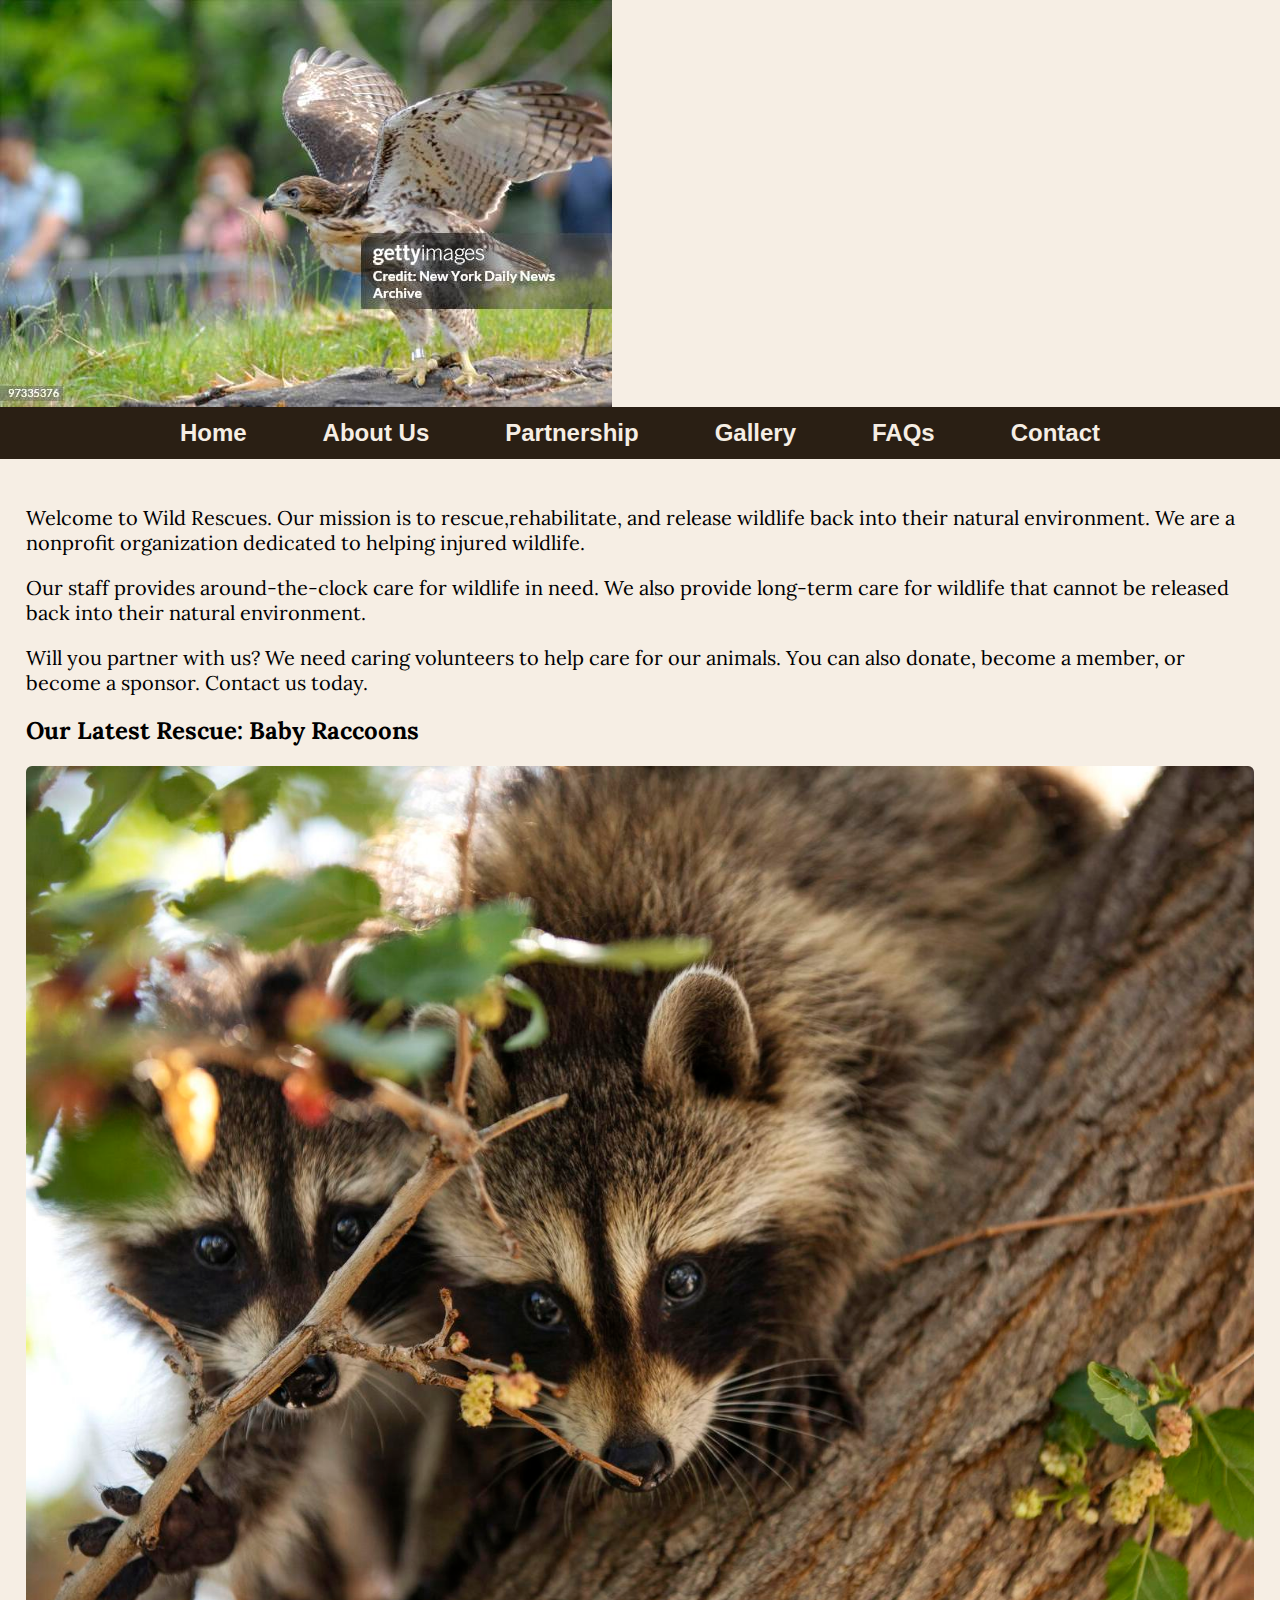
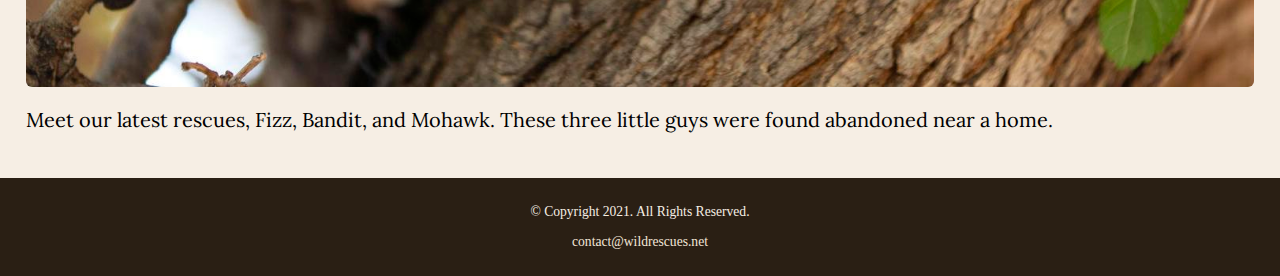
<file: Chapter10/lab2/wildlife.html>
<!DOCTYPE html>
<!-- This website template was created by: 
 Student name: Duc Vo
 File name: wildlife.html
 Data: 9/1/2025
  -->
<html lang="en">
  <head>
    <meta charset="utf-8" />
    <meta name="viewport" content="width=device-width, initial-scale=1.0" />
    <title>Wild Rescues: Home</title>
    <!-- Favicon links -->
    <link rel="shortcut icon" href="images/favicon.ico" />
    <link
      rel="icon"
      type="image/png"
      sizes="32x32"
      href="/images/favicon-32-wildlife.png"
    />
    <link
      rel="apple-touch-icon"
      sizes="180x180"
      href="images/apple-touch-icon.png"
    />
    <link rel="icon" sizes="192x192" href="images/android-chrome-192.png" />
    <!-- css file -->
    <link rel="stylesheet" href="css/styles.css" />
    <!-- google font -->
    <link rel="preconnect" href="https://fonts.googleapis.com" />
    <link rel="preconnect" href="https://fonts.gstatic.com" crossorigin />
    <link
      href="https://fonts.googleapis.com/css2?family=Emblema+One&family=Lora:ital,wght@0,400..700;1,400..700&display=swap"
      rel="stylesheet"
    />
  </head>
  <body>
    <div class="wrapper">
      <!-- Use the header area for the website name or logo -->
      <header>
        <div class="tab-desk">
          <a href="wildlife.html"
            ><img src="/images/baby-hawk.jpg" alt="rescued baby hawk."
          /></a>
        </div>
        <div class="mobile">
          <h1>&#128062; Wild Rescues</h1>
          <h3>Rescue. Rehabilitate. Release.</h3>
        </div>
      </header>

      <!-- Use the nav area to add hyperlinks to other pages within the website -->

      <!-- Mobile Nav -->
      <nav class="mobile-nav">
        <div id="nav-links">
          <a href="wildlife.html">Home</a>
          <a href="about.html">About Us</a>
          <a href="partnership.html">Partnership</a>
          <a href="gallery.html">Gallery</a>
          <a href="faqs.html">FAQs</a>
          <a href="contact.html">Contact Us</a>
        </div>

        <a class="nav-icon" onclick="hamburger()">
          <div id="icon">&#9776;</div>
        </a>
      </nav>

      <nav class="tab-desk">
        <ul>
          <li><a href="wildlife.html">Home</a></li>
          <li><a href="about.html">About Us</a></li>
          <li><a href="partnership.html">Partnership</a></li>
          <li><a href="gallery.html">Gallery</a></li>
          <li><a href="faqs.html">FAQs</a></li>
          <li><a href="contact.html">Contact</a></li>
        </ul>
      </nav>

      <!-- Use the main area to add the main content of the webpage -->
      <main>
        <div id="welcome">
          <p>
            Welcome to Wild Rescues. Our mission is to rescue,rehabilitate, and
            release wildlife back into their natural environment. We are a
            nonprofit organization dedicated to helping injured wildlife.
          </p>

          <p>
            Our staff provides around-the-clock care for wildlife in need. We
            also provide long-term care for wildlife that cannot be released
            back into their natural environment.
          </p>

          <p>
            Will you partner with us? We need caring volunteers to help care for
            our animals. You can also donate, become a member, or become a
            sponsor. Contact us today.
          </p>
        </div>
        <div id="latest">
          <h2>Our Latest Rescue: Baby Raccoons</h2>
          <img
            src="/images/baby-raccoons.jpg"
            alt="hands holding three baby raccoons"
            class="round"
          />
          <p>
            Meet our latest rescues, Fizz, Bandit, and Mohawk. These three
            little guys were found abandoned near a home.
          </p>
        </div>
      </main>

      <!-- Use the footer area to add webpage footer content -->
      <footer>
        <p>&copy; Copyright 2021. All Rights Reserved.</p>
        <p>
          <a href="mailto:contact@wildrescues.net ">contact@wildrescues.net</a>
        </p>
      </footer>
    </div>

    <script src="./scripts/script.js"></script>

  </body>
</html>
</file>
<file: Chapter10/lab1/css/styles.css>
/* Author: Duc
Date: 14/1/2025
File Name: styles.css */
/* CSS Reset */
body,
header,
nav,
main,
footer,
img,
h1,
ul,
section,
aside,
figure,
figcaption {
  margin: 0;
  padding: 0;
  border: 0;
}

/* Style rule for images */
img {
  max-width: 100%;
  display: block;
}

/* Style rule for box sizing applies to all elements */
* {
  box-sizing: border-box;
}

/* Style rules for mobile viewport */

/* Hide tab-desk class */
.tab-desk,
#menu-links {
  display: none;
}
/* Style rules for header content */
header {
  text-align: center;
  font-size: 1.5em;
  color: #373684;
}

header h1 {
  font-family: "DM Serif Display", serif;
  font-size: 1.5em;
  padding: 4%;
  margin-right: 15%;
}

/* Style rules for navigation area */

.mobile-nav a {
  color: #fff;
  text-align: center;
  font-size: 2em;
  text-decoration: none;
  padding: 3%;
  display: block;
}

.mobile-nav a.menu-icon {
  display: block;
  position: absolute;
  right: 0;
  top: 0;
}

.menu-icon div {
  height: 50px;
  width: 50px;
  background-color: #373684;
}

/* Style rules for main content */
main {
  padding: 2%;
  background-color: #e5e9fc;
  overflow: auto;
  font-family: "Roboto Slab", serif;
}

main p {
  font-size: 1.25em;
}

aside {
  text-align: center;
  font-size: 1.5em;
  font-weight: bold;
  color: #373684;
  text-shadow: 3px 3px 10px #8280cb;
}

figure {
  position: relative;
  max-width: 275px;
  margin: 2% auto;
  border: 8px solid #373684;
}

figcaption {
  position: absolute;
  bottom: 0;
  background-color: rgba(55, 54, 132, 0.7);
  color: #fff;
  width: 100%;
  padding: 5% 0;
  text-align: center;
  font-family: Verdana, Arial, sans-serif;
  font-size: 1.5em;
  font-weight: bold;
}

.action {
  font-size: 1.25em;
  color: #373684;
  font-weight: bold;
}

#piano,
#guitar,
#violin {
  /* width: 29%;
  float: left; */
  margin: 0 2%;
}

#info {
  clear: left;
  background-color: #c0caf7;
  padding: 1% 2%;
}

#info ul {
  margin: 10%;
}

.round {
  border-radius: 8px;
}

#contact,
#rental h2 {
  text-align: center;
}

#contact .email-link {
  color: #4645a8;
  text-decoration: none;
  font-weight: bold;
}

.tel-link {
  background-color: #373684;
  padding: 2%;
  margin: 0 auto;
  width: 80%;
  text-align: center;
  border-radius: 5px;
}
.tel-link a {
  color: #fff;
  text-decoration: none;
  font-size: 1.5em;
  display: block;
}

.map {
  border: 5px solid #373684;
  width: 90%;
  height: 50%;
}

/* Style rules for table */
table {
  border: 1px solid #373684;
  border-collapse: collapse;
  margin: 0 auto;
  width: 100%;
}

caption {
  font-size: 1.5em;
  font-weight: bold;
  padding: 1%;
}

th,
td {
  border: 1px solid #373684;
  padding: 2%;
}

th {
  background-color: #373684;
  color: #fff;
  font-size: 1.15em;
}

tr:nth-child(odd) {
  background-color: #b7b7e1;
}

/* Style rules for form elements */
fieldset,
input {
  margin-bottom: 2%;
}

legend {
  font-size: 1.25em;
  font-weight: bold;
}

label {
  display: block;
  padding-top: 3%;
}

#submit {
  margin: 0 auto;
  display: block;
  padding: 3%;
  background-color: #b7b7e1;
  font-size: 1em;
}

/* Style rules for footer content */
footer {
  text-align: center;
  font-size: 0.65em;
  clear: left;
}

footer a {
  color: #4645a8;
  text-decoration: none;
}

/* Media Query for Tablet Viewport */
@media screen and (min-width: 550px), print {
  /* Tablet Viewport: Show tab-desk class, hide mobile class */
  .tab-desk {
    display: block;
  }

  .mobile,
  .mobile-nav {
    display: none;
  }

  /* Tablet Viewport: Style rule for header content */
  h1 {
    margin: 0;
    padding: 0;
    font-size: 2em;
  }

  span.tab-desk {
    display: inline;
  }

  /* Tablet Viewport: Style rules for nav area. */

  nav {
    background-color: #373684;
  }

  nav ul {
    list-style-type: none;
    /* margin: 0; */
    text-align: center;
  }

  nav li {
    border: none;
    display: inline-block;
    font-size: 1.5em;
    border-right: 1px solid #e5e9fc;
  }

  nav li:last-child {
    border-right: none;
  }

  nav li a {
    display: block;
    color: #fff;
    text-align: center;
    padding: 0.5em 1em;
    text-decoration: none;
    padding: 0.25em 0.5em;
  }

  /* Tablet Viewport: Style rules for main area */
  .grid {
    display: grid;
    grid-template-columns: auto auto;
    grid-gap: 20px;
  }

  aside {
    grid-column: 1 / span 2;
  }

  /* Tablet Viewport: Style rule for map. */
  .map {
    width: 500px;
    height: 450px;
  }

  /* Tablet viewport: Style rule for form element */
  .form {
    margin: 0 auto;
    width: 70%;
  }
}

/* Media Query for Desktop Viewport. */
@media screen and (min-width: 769px), print {
  /* Desktop Viewport: Style rule for header. */
  header {
    padding: 2%;
  }

  /* Desktop Viewport: Style rules for nav area. */
  nav li a {
    padding: 0.5em 1.5em;
  }

  nav li a:hover {
    color: #373684;
    background-color: #e5e9fc;
    transform: scale(1.2);
  }

  /* Desktop Viewport: Style rules for main content. */
  #info ul {
    margin-left: 5%;
  }

  main h3 {
    font-size: 1.5em;
  }
  .grid {
    display: grid;
    grid-template-columns: auto auto auto auto;
  }

  figcaption {
    font-size: 1.5em;
  }

  aside {
    grid-column: 1 / span 4;
  }

  #piano,
  #guitar,
  #violin {
    width: 29%;
    float: left;
    margin: 0 2%;
  }

  /* Desktop Viewport: Style rules for table. */
  table {
    width: 70%;
  }

  /* Desktop Viewport: Style rules for form elements */
  .form-grid {
    display: grid;
    grid-template-columns: auto auto;
    grid-gap: 20px;
  }

  .btn {
    grid-column: 1 / span 2;
  }
}

/* Media Query for Print. */
@media print {
  body {
    background-color: #fff;
    color: #000;
  }
}
</file>
<file: Chapter10/lab2/css/styles.css>
/*
 Author: Duc
 Date: 14/1/2025
 File Name: styles.css
 */

/* CSS Reset */
body,
header,
nav,
main,
footer,
img,
h1,
h3,
ul,
aside,
figure,
figcaption,
video {
  margin: 0;
  padding: 0;
  border: 0;
}

/* Style rules for body and images */
body {
  background-color: #f6eee4;
}

img,
video {
  max-width: 100%;
  display: block;
}

video {
  margin: 0 auto 4%;
}

/* Style rules for mobile viewport */
/*Style rules to show mobile class and hide tab-desk class */
.tab-desk,
.desktop,
#nav-links {
  display: none;
}

.mobile a,
.mobile-table {
  display: block;
}

/* Style rules for header area, */
.mobile h1 {
  margin: 2% 0 0 3%;
}

h1,
h3 {
  padding: 2%;
  text-align: center;
}

h1 {
  font-family: "Emblema One", serif;
}

h3 {
  font-family: "Lora", serif;
}

/* Style rules for navigation area */

.mobile-nav a {
  color: #000;
  text-align: center;
  font-size: 2em;
  text-decoration: none;
  padding: 3%;
  display: block;
}

.mobile-nav a.nav-icon {
  display: block;
  position: absolute;
  left: 0;
  top: 0;
  color: #f6eee4;
  padding: 2%;
}

.nav-icon div {
  height: 40px;
  width: 40px;
  color: #2a1f14;
}

/* Style rules for main content*/

main {
  padding: 2%;
  font-family: "Lora", serif;
}

main p {
  font-size: 1.25em;
}

main h3 {
  padding-top: 2%;
}

main ul {
  list-style-type: square;
}

.link {
  color: #4d3319;
  text-decoration: none;
  font-weight: bold;
  font-style: italic;
}

.action {
  font-size: 1.75em;
  font-weight: bold;
  text-align: center;
}

.round {
  border-radius: 6px;
}

aside {
  text-align: center;
  font-size: 1.5em;
  font-weight: bold;
  text-shadow: 4px 4px 10px #5ca687;
}

figure {
  border: 4px solid #2a1f14;
  box-shadow: 6px 6px 10px #5ca687;
  max-width: 400px;
  margin: 2%;
}

figcaption {
  padding: 2%;
  border: 4px solid #2a1f14;
}

#info ul {
  margin-left: 10%;
}

#contact,
#form h2 {
  text-align: center;
}

.tel-link {
  background-color: #2a1f14;
  padding: 2%;
  width: 80%;
  margin: 0 auto;
}

.tel-link a {
  color: #f6eee4;
  font-weight: bold;
  text-decoration: none;
}

#questions p {
  cursor: pointer;
}

#answer {
  text-align: center;
  font-weight: bold;
  width: 80%;
  margin: 0 auto;
}

#answer h2 {
  display: none;
}

/* Style rules for form elements */
fieldset,
input,
textarea {
  margin-bottom: 2%;
}

legend {
  font-weight: bold;
  font-size: 1.25em;
}

label {
  display: block;
  padding-top: 2%;
}

#submit {
  margin: 0 auto;
  display: block;
  padding: 2%;
  background-color: #78593a;
  color: #f6eee4;
  font-size: 1.25em;
  border-radius: 10px;
}

/* Style rules for footer content */
footer {
  text-align: center;
  font-size: 0.85em;
  background-color: #2a1f14;
  color: #f6eee4;
  padding: 1% 0%;
}

footer a {
  color: #f3e6d8;
  text-decoration: none;
}

/* Media Query for Tablet Viewport. */
@media screen and (min-width: 620px), print {
  /* Tablet Viewport: Show tab-desk class, hide mobile class*/
  .tab-desk {
    display: block;
  }

  .mobile,
  .mobile-nav {
    display: none;
  }

  /*Tablet Viewport: Style rules for nav area */

  nav {
    background-color: #2a1f14;
  }

  nav ul {
    list-style-type: none;
    text-align: center;
  }

  nav li {
    font-family: Geneva, Arial, sans-serif;
    font-weight: bold;
    border-top: none;
    display: inline-block;
    font-size: 1.25em;
  }

  nav li a {
    padding: 0.5em;
    display: block;
    color: #f6eee4;
    text-decoration: none;
  }

  /*Tablet Viewport: Style rules for main area */
  .grid {
    display: grid;
    grid-template-columns: auto auto;
    grid-gap: 10px;
  }

  aside {
    grid-column: 1 / span 2;
  }

  /* Tablet Viewport: Style rule for form element */
  form {
    width: 70%;
    margin: 0 auto;
  }
}

/* Media Query for Desktop Viewport. */
@media screen and (min-width: 1000px), print {
  /* Desktop Viewport: Style rules for nav area. */
  nav li {
    font-size: 1.5em;
  }

  nav li a {
    padding: 0.5em 1.5em;
  }

  nav li a:hover {
    color: #2a1f14;
    background-color: #f6eee4;
    opacity: 0.5;
  }

  /* Desktop Viewport: Style rules for main content. */
  #info ul {
    margin-left: 5%;
  }

  .grid {
    display: grid;
    grid-template-columns: auto auto auto;
    grid-gap: 30px;
  }

  aside {
    grid-column: 1 / span 3;
    font-size: 2em;
  }

  /* Desktop Viewport: Show desktop class, hide mobile-tablet class. */
  .desktop {
    display: block;
  }

  .mobile-tablet {
    display: none;
  }

  /* Style rules for table */
  table {
    border: 1px solid #2a1f14;
    border-collapse: collapse;
    margin: 0 auto;
  }

  caption {
    font-weight: bold;
    padding: 1%;
    font-size: 1.5em;
  }

  th,
  td {
    border: 1px solid #2a1f14;
    padding: 1%;
  }

  th {
    background-color: #2a1f14;
    color: #fff;
    font-size: 1.15em;
  }

  tr:nth-child(odd) {
    background-color: #deccba;
  }

  /* Desktop Viewport: Style rules for form elements */
  form {
    width: auto;
    display: grid;
    grid-template-columns: auto auto;
    grid-gap: 20px;
  }

  .btn {
    grid-column: 1 / span 2;
  }
}

/* Media Query for Large Desktop Viewports. */
@media screen and (min-width: 1921px), print {
  body {
    background: linear-gradient(#f6eee4, #78593a);
  }

  #wrapper {
    width: 1920px;
    margin: 0 auto;
  }

  main {
    background-color: #f6eee4;
  }

  .grid {
    display: grid;
    grid-template-columns: auto auto auto auto;
  }

  aside {
    grid-column: 1 / span 4;
    font-size: 3em;
  }
}

/* Media Query for Print. */
@media print {
  body {
    background-color: #fff;
    color: #000;
  }
}
</file>
